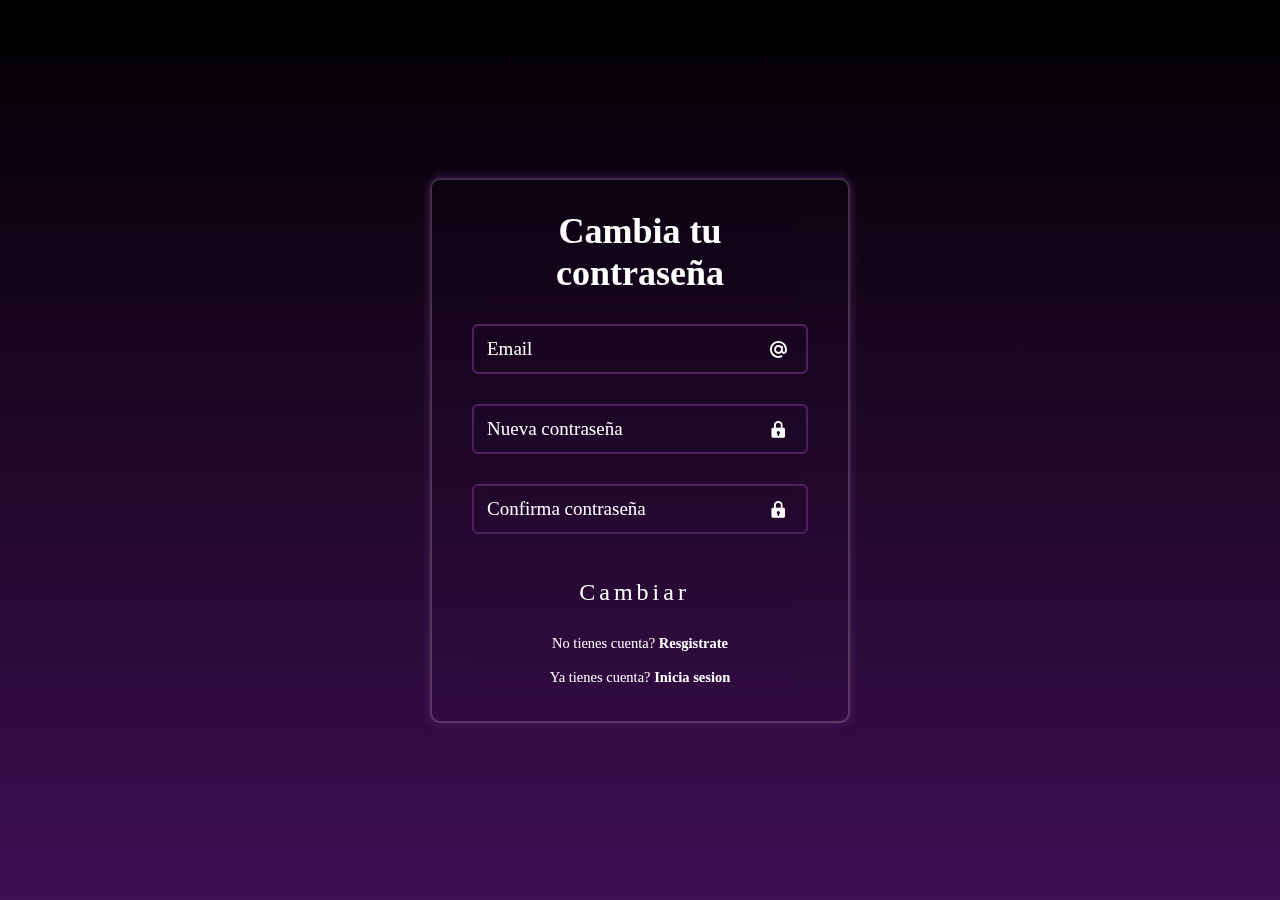
<file: cambiaPassword.html>
<!DOCTYPE html>
<html lang="en">
<head>
    <meta charset="UTF-8">
    <title>Inicia Sesion</title>
    <link rel="stylesheet" href="login.css">
    <link href='https://unpkg.com/boxicons@2.1.4/css/boxicons.min.css' rel='stylesheet'>

</head>
<body>
    <main class="c2">
        <div  class="logi1">
           
            <form action="">
                <h1>Cambia tu contraseña</h1>
                <div class="input-box">
                    <input type="email" required>
                    <label>Email</label>
                    <i class='bx bx-at'></i>                
                </div>
    
                <div class="input-box">
                    <input type="password" required>
                    <label>Nueva contraseña</label>
                    <i class="bx bxs-lock"></i>
                </div>

                <div class="input-box">
                    <input type="password" required>
                    <label>Confirma contraseña</label>
                    <i class="bx bxs-lock"></i>
                </div>

    
                <a href="#" class="c1">
                    <span id="span1"></span>
                    <span id="span2"></span>
                    <span id="span3"></span>
                    <span id="span4"></span>
                    Cambiar
                </a> 
    
                <div class="register-link">
                    <p>No tienes cuenta? <a href="#">Resgistrate</a></p><br>
                    <p>Ya tienes cuenta? <a href="#">Inicia sesion</a></p>
                </div>
            </form>
        </div>
    </main>
    
</body>
</html>
</file>
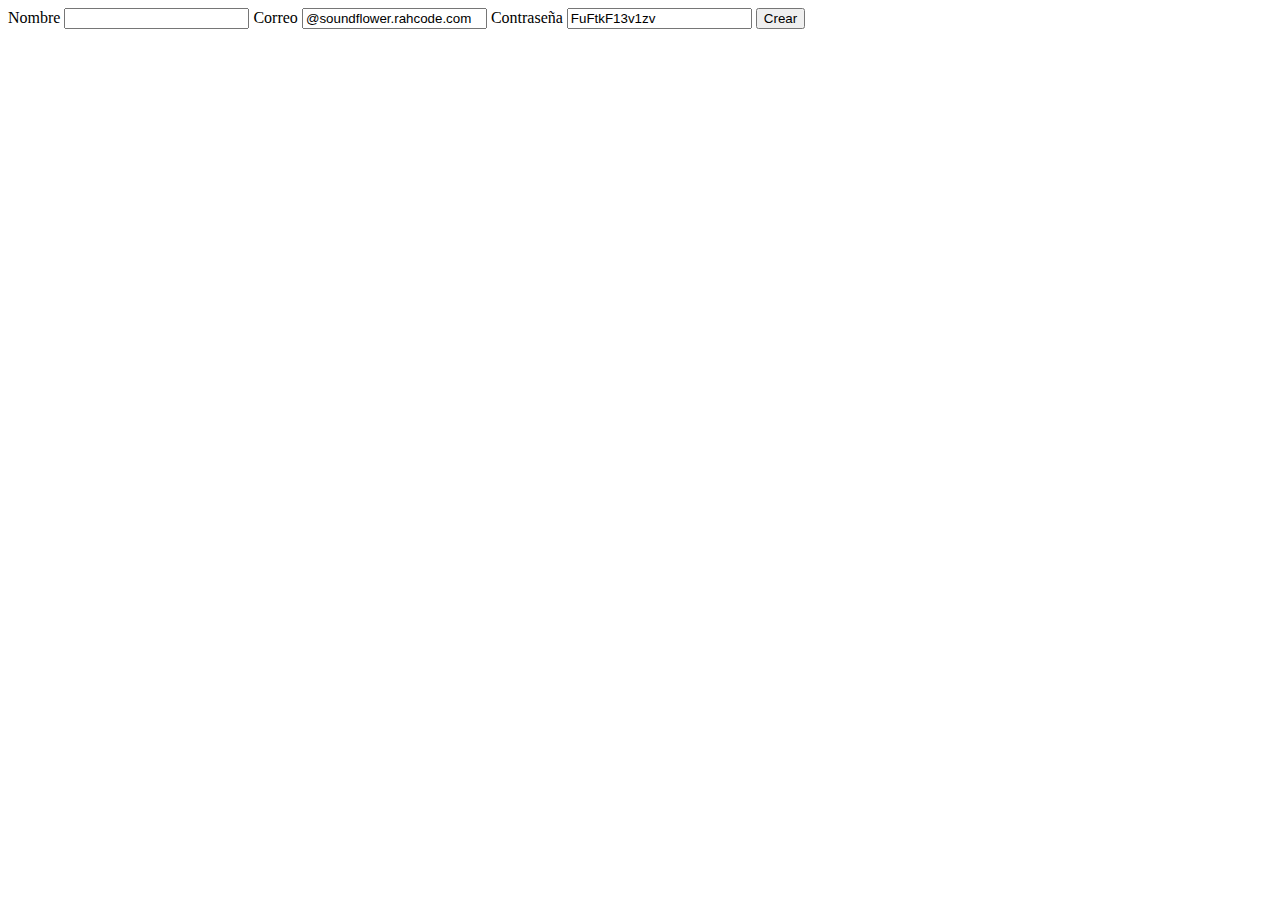
<file: crear-disquera.html>
<!DOCTYPE html>
<html lang="en">
  <head>
    <meta charset="UTF-8" />
    <meta name="viewport" content="width=device-width, initial-scale=1.0" />
    <title>Document</title>
  </head>
  <body>
    <form action="assets/php/crear-disquera.php" method="post">
      <label for="nombre">Nombre</label>
      <input type="text" name="nombre" id="nombre" required />
      <label for="mail">Correo</label>
      <input type="email" name="mail" id="mail" value="@soundflower.rahcode.com" required />
      <label for="pass">Contraseña</label>
      <input type="text" name="pass" id="pass" readonly />
      <input type="submit" value="Crear" />
    </form>
    <script type="module" src="assets/js/crear-disquera.js"></script>
  </body>
</html>
</file>
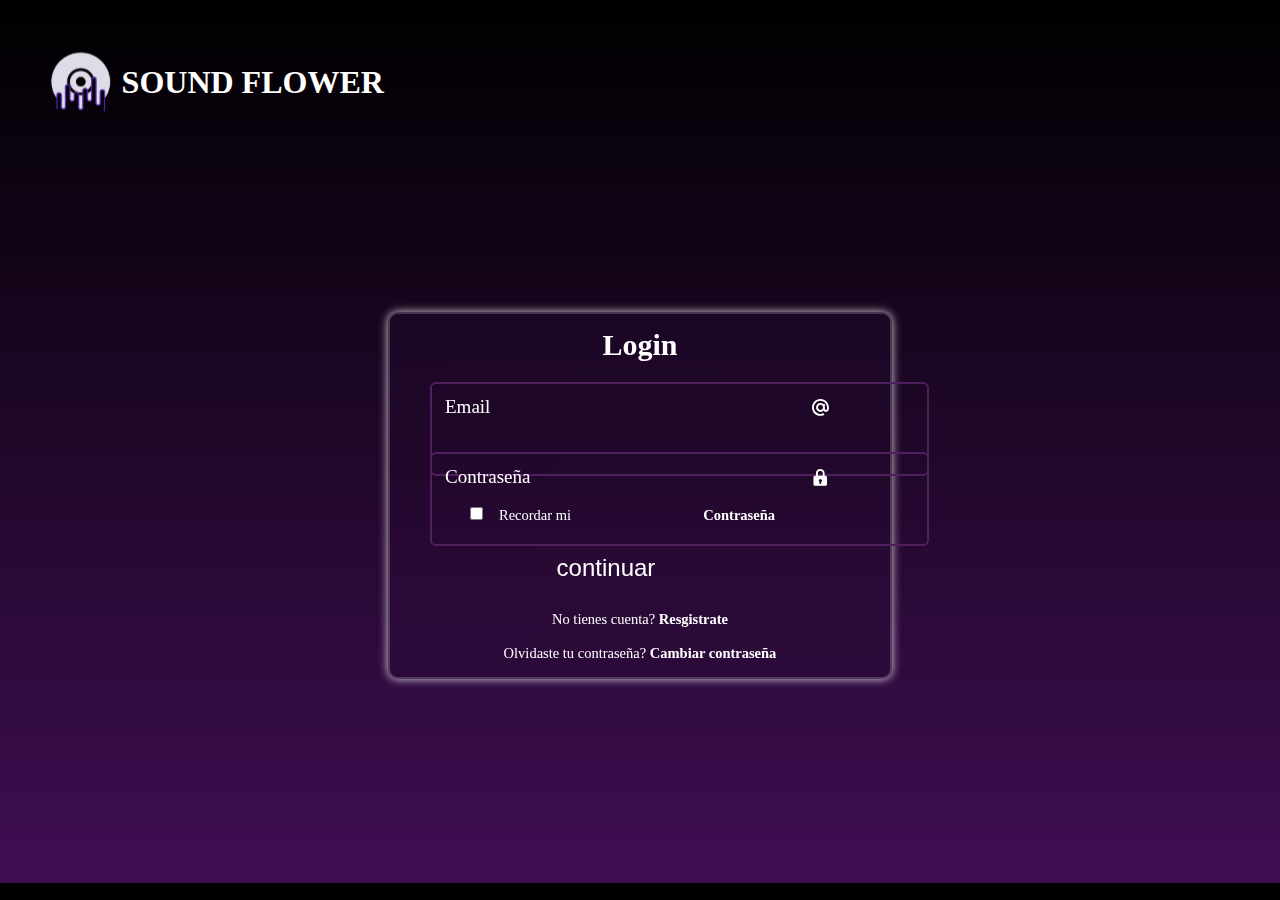
<file: login.html>
<!DOCTYPE html>
<html lang="en">
<head>
    <meta charset="UTF-8">
    <title>Inicia Sesion</title>
    <link rel="stylesheet" href="assets/css/login.css">
    <link href='https://unpkg.com/boxicons@2.1.4/css/boxicons.min.css' rel='stylesheet'>

</head>
<body>
    <section id="logo">
        <div id="imgs">
            <img class="log" src="/assets/img/logo.svg">
        </div>
        <div id="imgs" class="txtt">
            <h1>SOUND FLOWER</h1>
        </div>
    </section>
    <main class="c2">
        <div  class="logi1">
           
            <form action="assets/php/login.php" method="post">
                <h1>Login</h1>
                <div class="input-box">
                    <input type="email" name="loginCorreo" required>
                    <label>Email</label>
                    <i class='bx bx-at'></i>                
                </div>
    
                <div class="input-box">
                    <input type="password" name="loginContra" required>
                    <label>Contraseña</label>
                    <i class="bx bxs-lock"></i>
                </div>
                <div class="remember-forgot">
                    <label>
                        <input type="checkbox">Recordar mi 
                    </label>
                    <a href="#">Contraseña</a>
    
                </div>
    
                <div  class="c1" >
                    <input class="botonTerminar" type="submit"value="continuar">
                    <span id="span1"></span>
                    <span id="span2"></span>
                    <span id="span3"></span>
                    <span id="span4"></span>
                </div>
    
                <div class="register-link">
                    <p>No tienes cuenta? <a href="registro.html">Resgistrate</a></p><br>
                    <p>Olvidaste tu contraseña? <a href="password.html">Cambiar contraseña</a></p>
                </div>
            </form>
        </div>
    </main>
    
</body>
</html>
</file>
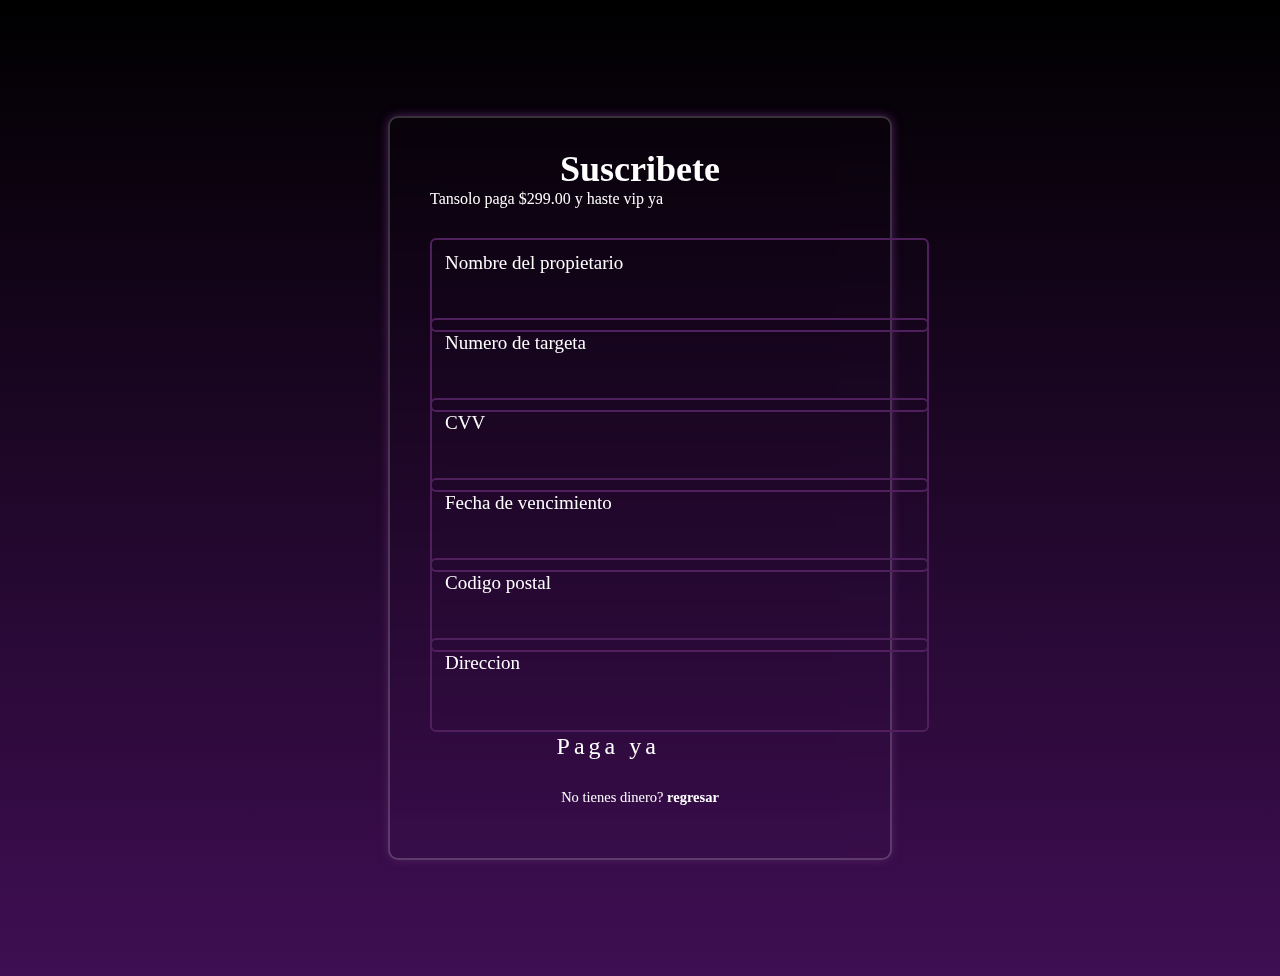
<file: pago.html>
<!DOCTYPE html>
<html lang="en">
<head>
    <meta charset="UTF-8">
    <title>Inicia Sesion</title>
    <link rel="stylesheet" href="assets/css/pago.css">
</head>
<body>
    <main class="c2">
        <div  class="logi1">
           
            <form action="">
                <h1>Suscribete</h1>
                <p>Tansolo paga $299.00 y haste vip ya</p>
                <div class="input-box">
                    <input type="text" required>
                    <label>Nombre del propietario</label>
                </div>
                <div class="input-box">
                    <input type="number" required>
                    <label>Numero de targeta</label>
                </div>
                <div class="input-box">
                    <input type="number" required>
                    <label>CVV</label>
                </div>
                <div class="input-box">
                    <input type="number" required>
                    <label>Fecha de vencimiento</label>
                </div>
                <div class="input-box">
                    <input type="number" required>
                    <label>Codigo postal</label>
                </div>
                <div class="input-box">
                    <input type="text" required>
                    <label>Direccion</label>
                </div>
                <a href="#" class="c1">
                    <span id="span1"></span>
                    <span id="span2"></span>
                    <span id="span3"></span>
                    <span id="span4"></span>
                    Paga ya
                </a> 
    
                <div class="register-link">
                    <p>No tienes dinero? <a href="/">regresar</a></p><br>
                </div>
            </form>
        </div>
    </main>
    
</body>
</html>
</file>
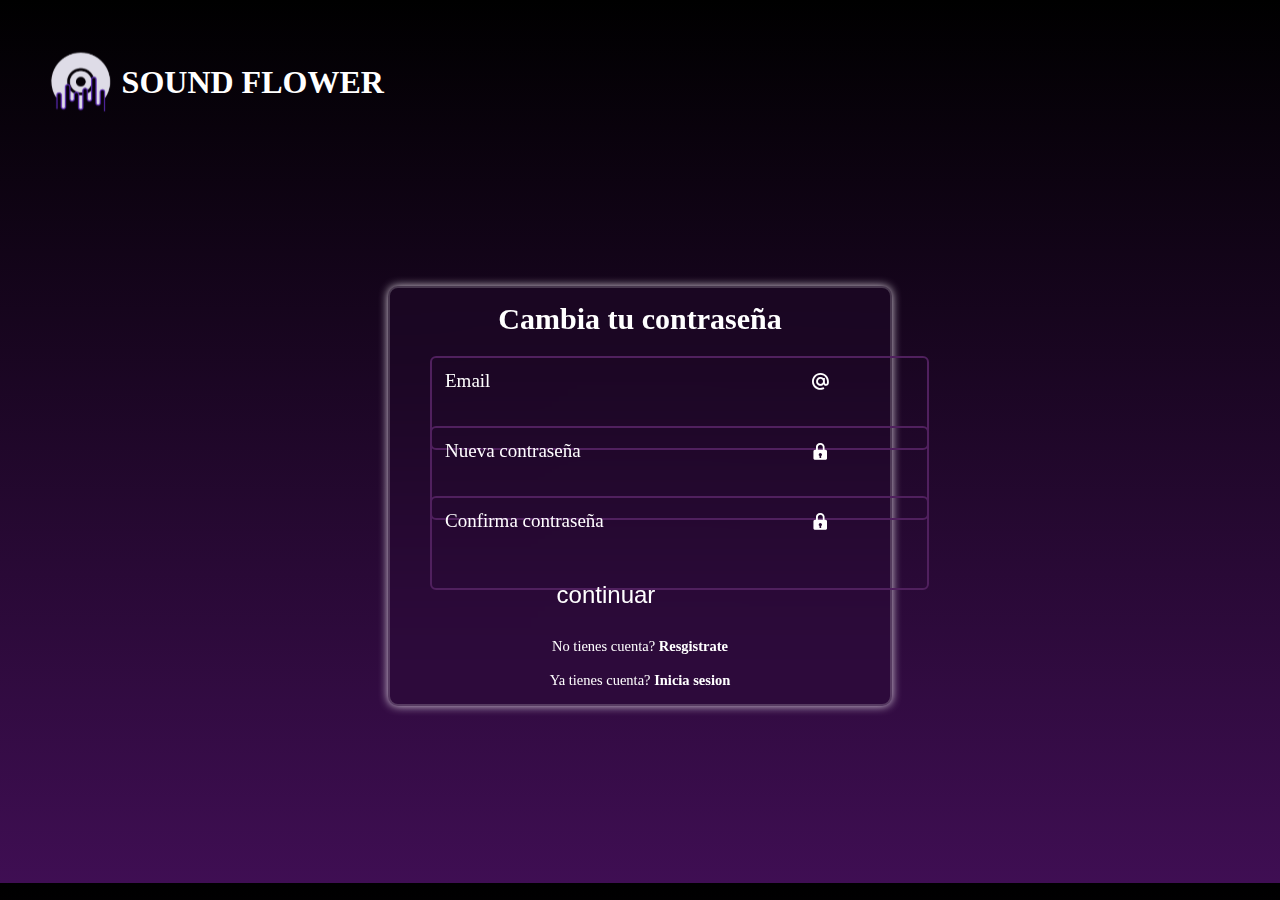
<file: password.html>
<!DOCTYPE html>
<html lang="en">
<head>
    <meta charset="UTF-8">
    <title>Inicia Sesion</title>
    <link rel="stylesheet" href="assets/css/login.css">
    <link href='https://unpkg.com/boxicons@2.1.4/css/boxicons.min.css' rel='stylesheet'>

</head>
<body>
    <section id="logo">
        <div id="imgs">
            <img class="log" src="/assets/img/logo.svg">
        </div>
        <div id="imgs" class="txtt">
            <h1>SOUND FLOWER</h1>
        </div>
    </section>
    <main class="c2">
        <div  class="logi1">
           
            <form action="assets/php/password.php" method="post">
                <h1>Cambia tu contraseña</h1>
                <div class="input-box">
                    <input type="email" name="cambiaCorreo" required>
                    <label>Email</label>
                    <i class='bx bx-at'></i>                
                </div>
    
                <div class="input-box">
                    <input type="password" name="cambiaPass" required>
                    <label>Nueva contraseña</label>
                    <i class="bx bxs-lock"></i>
                </div>

                <div class="input-box">
                    <input type="password" name="CambiaConfirm" required>
                    <label>Confirma contraseña</label>
                    <i class="bx bxs-lock"></i>
                </div>

    
                <div  class="c1" >
                    <input class="botonTerminar" type="submit"value="continuar">
                    <span id="span1"></span>
                    <span id="span2"></span>
                    <span id="span3"></span>
                    <span id="span4"></span>
                </div>
    
                <div class="register-link">
                    <p>No tienes cuenta? <a href="registro.html">Resgistrate</a></p><br>
                    <p>Ya tienes cuenta? <a href="login.html">Inicia sesion</a></p>
                </div>
            </form>
        </div>
    </main>
    
</body>
</html>
</file>
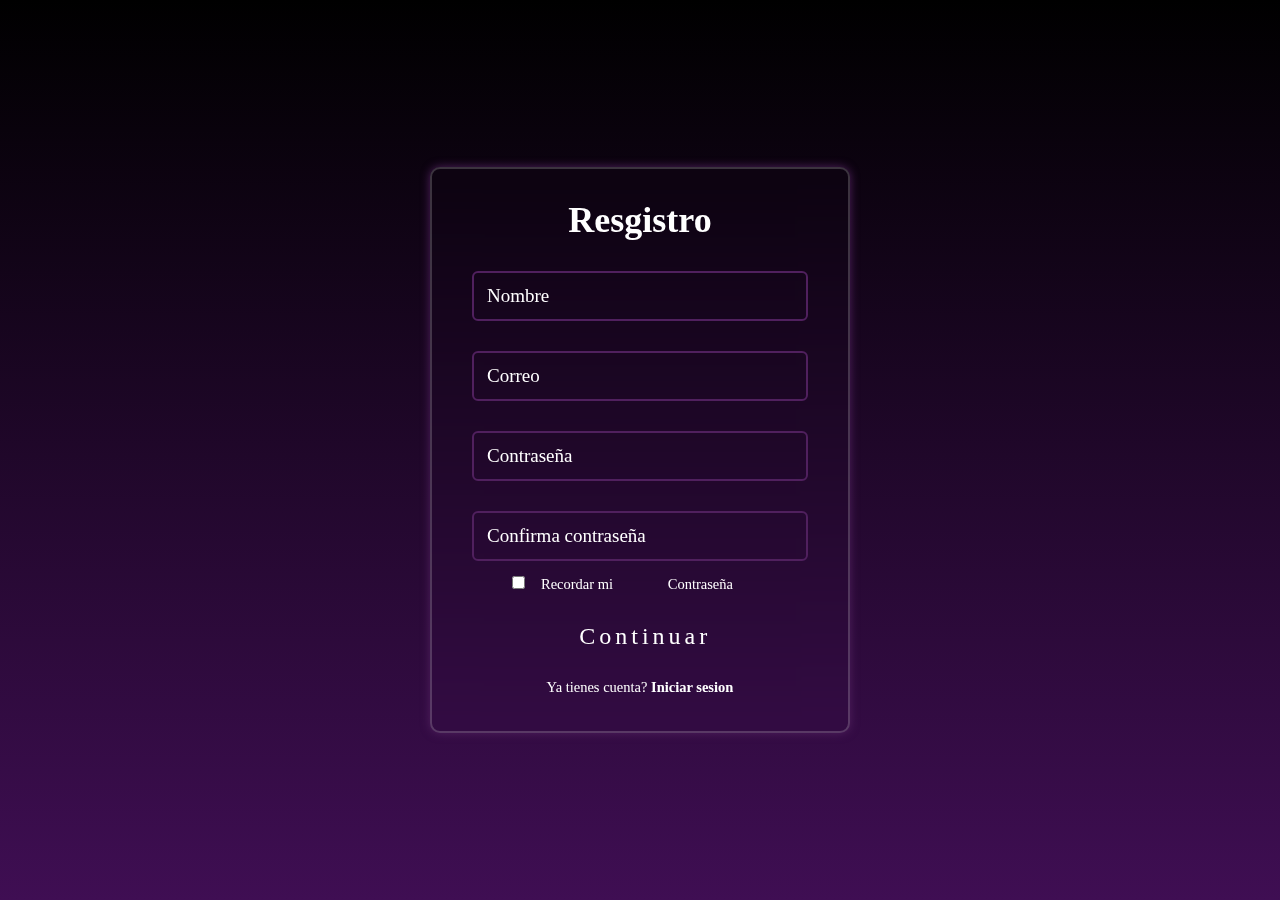
<file: register.html>
<!DOCTYPE html>
<html lang="en">
<head>
    <meta charset="UTF-8">
    <link rel="stylesheet" href="login.css">
    <title>Registrate</title>
</head>
<body>
    <main class="c2">
        <div  class="logi1">
           
            <form action="">
                <h1>Resgistro</h1>
                <div class="input-box">
                    <input type="text" required>
                    <label>Nombre</label>
                   
                </div>
                
                <div class="input-box">
                    <input type="email" required>
                    <label>Correo</label>
                   
                </div>
                
                <div class="input-box">
                    <input type="password" required>
                    <label>Contraseña</label>
                </div>
                
                <div class="input-box">
                    <input type="password" required>
                    <label>Confirma contraseña</label>
                </div>
                
                <div class="remember-forgot">
                    <label>
                        <input type="checkbox">Recordar mi 
                    </label>
                    <a href="#">Contraseña</a>
    
                </div>
    
                <a href="#" class="c1">
                    <span id="span1"></span>
                    <span id="span2"></span>
                    <span id="span3"></span>
                    <span id="span4"></span>
                    Continuar
                </a> 
    
                <div class="register-link">
                    <p>Ya tienes cuenta? <a href="login.html">Iniciar sesion</a></p>
                </div>
            </form>
        </div>
    </main>
    
</body>
</html>
</file>
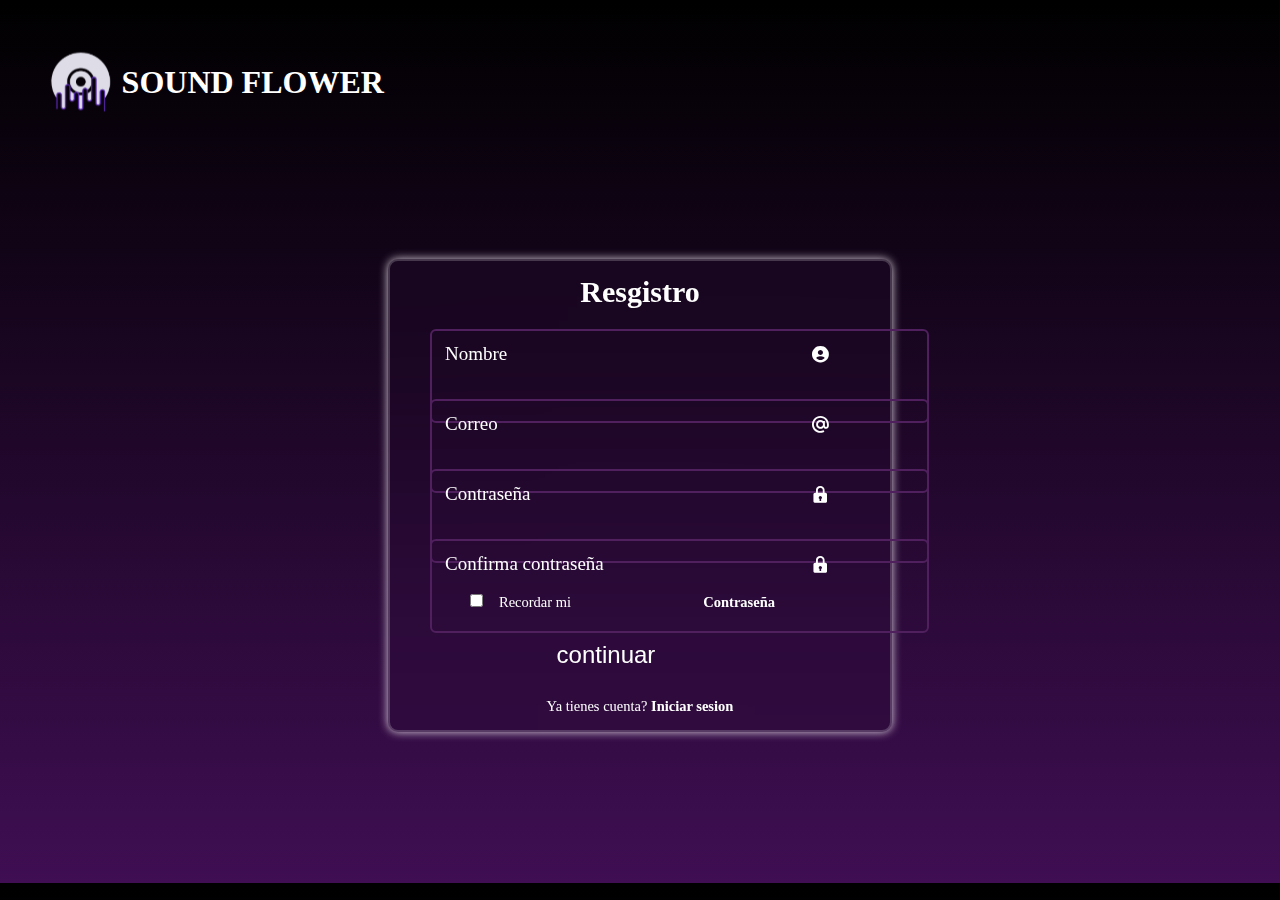
<file: registro.html>
<!DOCTYPE html>
<html lang="en">
<head>
    <meta charset="UTF-8">
    <title>Registrate</title>
    <link rel="stylesheet" href="assets/css/login.css">
    <link href='https://unpkg.com/boxicons@2.1.4/css/boxicons.min.css' rel='stylesheet'>

</head>
<body>
    <section id="logo">
        <div id="imgs">
            <img class="log" src="/assets/img/logo.svg">
        </div>
        <div id="imgs" class="txtt">
            <h1>SOUND FLOWER</h1>
        </div>
    </section>
    <main class="c2">
        <div  class="logi1">
           
            <form action="assets/php/registro.php" method="post">
                <h1>Resgistro</h1>
                <div class="input-box">
                    <input type="text"  name="nombre" required>
                    <label>Nombre</label>
                    <i class='bx bxs-user-circle'></i>
                   
                </div>
                
                <div class="input-box">
                    <input type="email" name="correo" required>
                    <label>Correo</label>
                    <i class='bx bx-at'></i>
                </div>
                
                <div class="input-box">
                    <input type="password"  name="contra"  required>
                    <label>Contraseña</label>
                    <i class="bx bxs-lock"></i>
                </div>
                
                <div class="input-box">
                    <input type="password" name="confirmcontra" required>
                    <label>Confirma contraseña</label>
                    <i class="bx bxs-lock"></i>
                </div>
                
                <div class="remember-forgot">
                    <label>
                        <input type="checkbox">Recordar mi 
                    </label>
                    <a href="#">Contraseña</a>
    
                </div>
                <div  class="c1" >
                    <input class="botonTerminar" type="submit"value="continuar">
                    <span id="span1"></span>
                    <span id="span2"></span>
                    <span id="span3"></span>
                    <span id="span4"></span>
                </div>
    
                <div class="register-link">
                    <p>Ya tienes cuenta? <a href="login.html">Iniciar sesion</a></p>
                </div>
            </form>
        </div>
    </main>
    
</body>
</html>
</file>
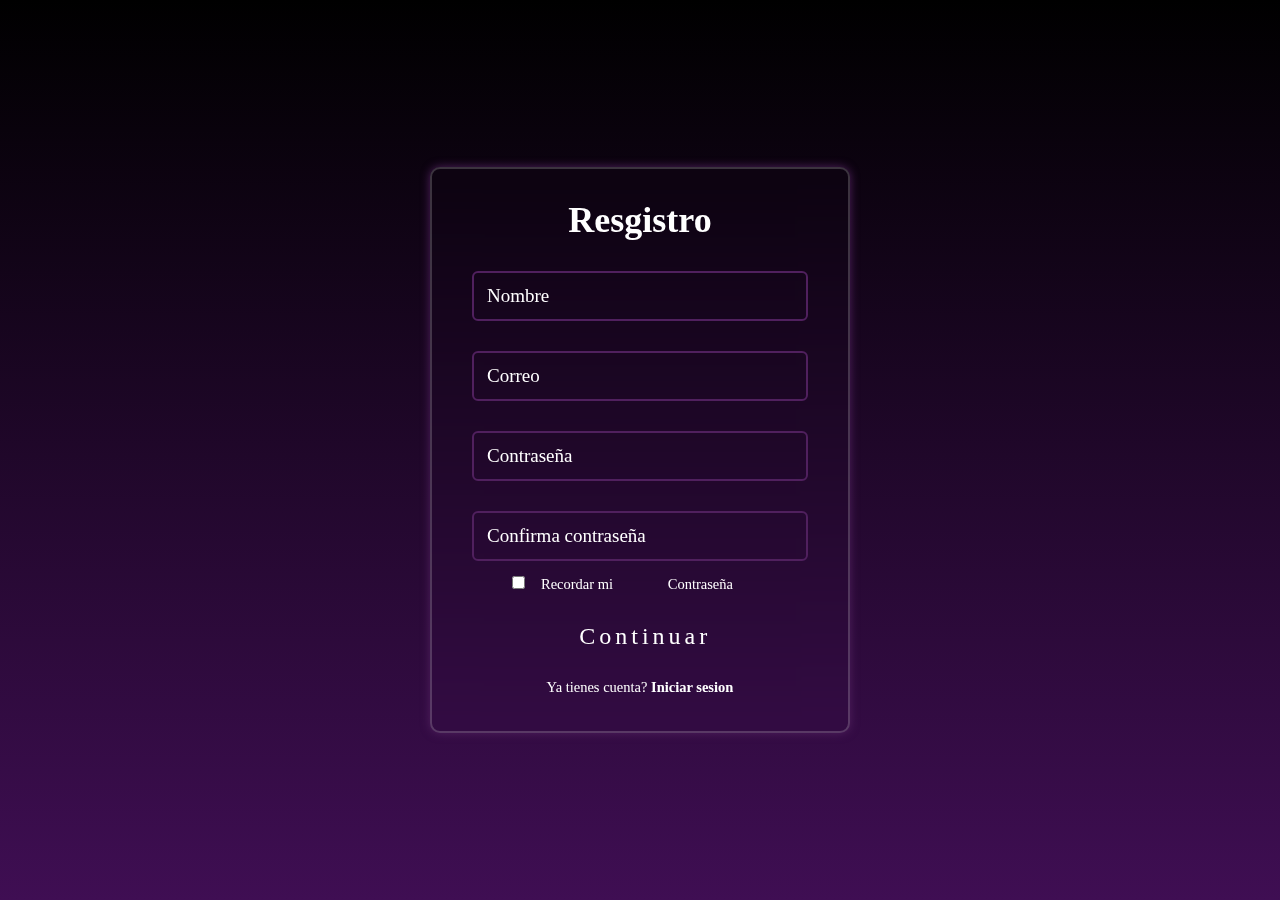
<file: resgistro.html>
<!DOCTYPE html>
<html lang="en">
<head>
    <meta charset="UTF-8">
    <link rel="stylesheet" href="login.css">
    <title>Registrate</title>
</head>
<body>
    <main class="c2">
        <div  class="logi1">
           
            <form action="">
                <h1>Resgistro</h1>
                <div class="input-box">
                    <input type="text" required>
                    <label>Nombre</label>
                   
                </div>
                
                <div class="input-box">
                    <input type="email" required>
                    <label>Correo</label>
                   
                </div>
                
                <div class="input-box">
                    <input type="password" required>
                    <label>Contraseña</label>
                </div>
                
                <div class="input-box">
                    <input type="password" required>
                    <label>Confirma contraseña</label>
                </div>
                
                <div class="remember-forgot">
                    <label>
                        <input type="checkbox">Recordar mi 
                    </label>
                    <a href="#">Contraseña</a>
    
                </div>
    
                <a href="#" class="c1">
                    <span id="span1"></span>
                    <span id="span2"></span>
                    <span id="span3"></span>
                    <span id="span4"></span>
                    Continuar
                </a> 
    
                <div class="register-link">
                    <p>Ya tienes cuenta? <a href="#">Iniciar sesion</a></p>
                </div>
            </form>
        </div>
    </main>
    
</body>
</html>
</file>
<file: login.css>
*{
    margin: 0%;
    padding: 0%;
    box-sizing: border-box;
    color: #fff;
   
}
body{
    height: 100%;
    width: 100%;
    background: linear-gradient(180deg, #000 0%, #000 0.01%, #3f0e53 100%);
    font-family: consolas;
    
}
main{
    display: flex;
   align-content: center;
    justify-content: center;
    align-items: center;
    min-height: 100vh;  
}

.logi1{
    width: 420px;
    background: transparent;
    border: 2px solid rgba(245, 243, 243, 0.2);
    backdrop-filter: blur(20px);
    box-shadow: 0 0 10px #50205e;
    color: #fff;
    border-radius: 10px;
    padding: 30px 40px;
}
.logi1 h1{
    font-size: 36px;
    text-align: center;
}
.logi1 .input-box{
    position: relative;
    width: 100%;
    height: 50px;
    margin: 30px 0;
}

.input-box input{
    width: 100%;
    height: 100%;
    background: transparent;
    border: none;
    outline: none;
    border: 2px solid #50205e;
    border-radius: 6px;
    font-size: 16px;
    padding: 20px 45px 20px 30px;
}

.input-box label{
    position: absolute;
    top: 50%;
    left: 15px;
    transform: translateY(-50%);
    font-size: 19px;
    pointer-events: none;
}

input:focus ~label{
    transition: static;
    transition: 0.3s;
    top: 0;
    left: 15px;
    font-size: 16px;
    padding: 0 2px;
    background: #50205e;
}
input:valid ~ label {
	background: #50205e;
	left: 16px;
	padding: 0 2px;
	top: 0;
    font-size: 16px;
}

/*-----------------------------------------*/
.input-box input::placeholder{
    color: #fff;
}
.input-box i{
    position: absolute;
    right: 20px;
    top: 50%;
    transform: translateY(-50%);
    font-size: 20px;
}
.logi1 .remember-forgot{
    display: flex;
    justify-content: space-between;
    font-size: 14.5px;
    margin: -15px 0 15px;
    margin-right: 75px;
    margin-left: 40px;
}
.remember-forgot label input{
     accent-color: #fff;
     margin-right: 16px;
}
.remember-forgot a{
    color: #fff;
    text-decoration: none;
}
.remember-forgot a:hover{
    text-decoration: underline;
}
/*-----------------------------------------------------*/


.logi1 .c1{
    margin-left: 23%;
    text-align: center;
    position: relative;
    display: inline-block;
    padding: 15px 30px;
    color: #fff;
    letter-spacing: 4px;
    font-size: 24px;
    text-decoration: none;
    overflow: hidden;
    transition: 0.2s;
}
.c1:hover{
    background: #a945c7;
    box-shadow: 0 0 10px #d9bce1, 0 0 40px #a945c7, 0 0 80px #a945c7;
    transition-delay: 1s;
    
}
.c1 span{
    position: absolute;
    display: block;   
}
#span1{
    top: 0;
    left: -100%;
    width: 100%;
    height: 2px;
    background: #50205e;
}
.c1:hover #span1{
    left: 100%;
    transition: 1s;
}


#span3{
    bottom: 0;
    right: -100%;
    width: 100%;
    height: 2px;
    background: #50205e;
}
.c1:hover #span3{
    right: 100%;
    transition: 1s;
    transition-delay: 0.5s;
}

#span2{
    top: -100%;
    right: 0;
    width: 2px;
    height: 100%;
    background: #50205e;
}
.c1:hover #span2{
    top: 100%;
    transition: 1s;
    transition-delay: 0.25s;
}

#span4{
    bottom: -100%;
    left: 0;
    width: 2px;
    height: 100%;
    background: #50205e;
}
.c1:hover #span4{
    bottom: 100%;
    transition: 1s;
    transition-delay: 0.75s;
}
/*------------------------------*/
.logi1 .register-link{
    font-size: 14.5px;
    text-align: center;
    margin: 10px 0 5px;
}
.register-link p a{
    color: #fff;
    text-decoration: none;
    font-weight: 600;
}
.register-link p a:hover{
    text-decoration: underline;
}
</file>
<file: assets/css/login.css>
@import url(style.css);
main{
    display: flex;
   align-content: center;
    justify-content: center;
    align-items: center;
    min-height: 83.3vh;  
}

.logi1{
    width: 420px;
    background: transparent;
    border: 2px solid rgba(255, 255, 255, 0.2);
    backdrop-filter: blur(100px);
    box-shadow: 0 0 10px  #dcd3de;
    color: #fff;
    border-radius: 10px;
    padding: 10px 40px;
}
.logi1 h1{
    margin-top: 1%;
    
    font-size: 30px;
    text-align: center;
}
.logi1 .input-box{
    position: relative;
    width: 100%;
    height: 50px;
    margin: 20px 0;
}

.input-box input{
    width: 100%;
    height: 100%;
    background: transparent;
    border: none;
    outline: none;
    border: 2px solid #50205e;
    border-radius: 6px;
    font-size: 16px;
    padding: 20px 45px 20px 30px;
}

.input-box label{
    position: absolute;
    top: 50%;
    left: 15px;
    transform: translateY(-50%);
    font-size: 19px;
    pointer-events: none;
}

input:focus ~label{
    transition: static;
    transition: 0.3s;
    top: 0;
    left: 15px;
    font-size: 16px;
    padding: 0 2px;
    background: linear-gradient(180deg, #000 0%, #000 0.01%, #3f0e53 100%);
}
input:valid ~ label {
	left: 16px;
	padding: 0 2px;
	top: 0;
    font-size: 16px;
}

/*-----------------------------------------*/
.input-box input::placeholder{
    color: #fff;
}
.input-box i{
    position: absolute;
    right: 20px;
    top: 50%;
    transform: translateY(-50%);
    font-size: 20px;
}
.logi1 .remember-forgot{
    display: flex;
    justify-content: space-between;
    font-size: 14.5px;
    margin: -15px 0 15px;
    margin-right: 75px;
    margin-left: 40px;
}
.remember-forgot label input{
     accent-color: rgb(203, 91, 203);
     margin-right: 16px;
}
.remember-forgot a{
    color: #fff;
    text-decoration: none;
    font-weight: 600;
}
.remember-forgot a:hover{
    text-decoration: underline;
}
/*-----------------------------------------------------*/


.logi1 .c1{
    margin-left: 23%;
    background-color: transparent;
    border: none;
    text-align: center;
    position: relative;
    display: inline-block;
    padding: 15px 30px;
    color: #fff;
    letter-spacing: 4px;
    font-size: 24px;
    text-decoration: none;
    overflow: hidden;
    transition: 0.2s;
}
.botonTerminar{
    width: 100%;
    height: 100%;
    font-size: x-large;
    background: transparent;
    border: none;
}
.c1:hover{
    background: #a945c7;
    box-shadow: 0 0 10px #d9bce1, 0 0 40px #a945c7, 0 0 80px #a945c7;
    transition-delay: 1s;
}
.c1 span{
    position: absolute;
    display: block;   
}
#span1{
    top: 0;
    left: -100%;
    width: 100%;
    height: 2px;
    background: #50205e;
}
.c1:hover #span1{
    left: 100%;
    transition: 1s;
}


#span3{
    bottom: 0;
    right: -100%;
    width: 100%;
    height: 2px;
    background: #50205e;
}
.c1:hover #span3{
    right: 100%;
    transition: 1s;
    transition-delay: 0.5s;
}

#span2{
    top: -100%;
    right: 0;
    width: 2px;
    height: 100%;
    background: #50205e;
}
.c1:hover #span2{
    top: 100%;
    transition: 1s;
    transition-delay: 0.25s;
}

#span4{
    bottom: -100%;
    left: 0;
    width: 2px;
    height: 100%;
    background: #50205e;
}
.c1:hover #span4{
    bottom: 100%;
    transition: 1s;
    transition-delay: 0.75s;
}
/*------------------------------*/
.logi1 .register-link{
    font-size: 14.5px;
    text-align: center;
    margin: 10px 0 5px;
}
.register-link p a{
    color: #fff;
    text-decoration: none;
    font-weight: 600;
}
.register-link p a:hover{
    text-decoration: underline;
}
#logo{
    margin-left: 2rem;
    margin-top: 2rem;
    display: flex;
    align-items: center;
}
#imgs{
    float: left;
}
.txtt{
    margin-left: 0.3rem;
}
.log{
    width: 4.5rem;
    height: 4.5rem;
}
</file>
<file: assets/css/pago.css>
@import url(style.css);

main{
    margin-top: 2%;
    margin-bottom: 2%;
    display: flex;
   align-content: center;
    justify-content: center;
    align-items: center;
    min-height: 100vh;  
}
input[type=number]::-webkit-inner-spin-button, 
input[type=number]::-webkit-outer-spin-button { 
  -webkit-appearance: none; 
  margin: 0; 
}
input[type=number] { -moz-appearance:textfield; }
.logi1{
    width: 420px;
    background: transparent;
    border: 2px solid rgba(245, 243, 243, 0.2);
    backdrop-filter: blur(20px);
    box-shadow: 0 0 10px #50205e;
    color: #fff;
    border-radius: 10px;
    padding: 30px 40px;
}
.logi1 h1{
    font-size: 36px;
    text-align: center;
}
.logi1 .input-box{
    position: relative;
    width: 100%;
    height: 50px;
    margin: 30px 0;
}

.input-box input{
    width: 100%;
    height: 100%;
    background: transparent;
    border: none;
    outline: none;
    border: 2px solid #50205e;
    border-radius: 6px;
    font-size: 16px;
    padding: 20px 45px 20px 30px;
}
select {
    width: 100%;
    height: 100%;
    background: transparent;
    border: none;
    outline: none;
    border: 2px solid #50205e;
    border-radius: 6px;
    font-size: 17px;
    padding-left: 10px;
}
option{
    background-color: #3f0e53;
    border: none;
    margin: 0%;
    padding: 0%;
}

.input-box label{
    position: absolute;
    top: 50%;
    left: 15px;
    transform: translateY(-50%);
    font-size: 19px;
    pointer-events: none;
}

input:focus ~label{
    transition: static;
    transition: 0.3s;
    top: 0;
    left: 15px;
    font-size: 16px;
    padding: 0 2px;
    background: #50205e;
}
input:valid ~ label {
	background: #50205e;
	left: 16px;
	padding: 0 2px;
	top: 0;
    font-size: 16px;
}

/*-----------------------------------------*/
.input-box input::placeholder{
    color: #fff;
}
.terminar{
    background: transparent;
    width: 100%;
    height: 100%;
    font-size: 26px;
    border: none;
}
.input-box i{
    position: absolute;
    right: 20px;
    top: 50%;
    transform: translateY(-50%);
    font-size: 20px;
}
.logi1 .remember-forgot{
    display: flex;
    justify-content: space-between;
    font-size: 14.5px;
    margin: -15px 0 15px;
    margin-right: 75px;
    margin-left: 40px;
}
.remember-forgot label input{
     accent-color: #fff;
     margin-right: 16px;
}
.remember-forgot a{
    color: #fff;
    text-decoration: none;
}
.remember-forgot a:hover{
    text-decoration: underline;
}
/*-----------------------------------------------------*/


.logi1 .c1{
    margin-left: 23%;
    text-align: center;
    position: relative;
    display: inline-block;
    padding: 15px 30px;
    color: #fff;
    letter-spacing: 4px;
    font-size: 24px;
    text-decoration: none;
    overflow: hidden;
    transition: 0.2s;
}
.c1:hover{
    background: #a945c7;
    box-shadow: 0 0 10px #d9bce1, 0 0 40px #a945c7, 0 0 80px #a945c7;
    transition-delay: 1s;
    
}
.c1 span{
    position: absolute;
    display: block;   
}
#span1{
    top: 0;
    left: -100%;
    width: 100%;
    height: 2px;
    background: #50205e;
}
.c1:hover #span1{
    left: 100%;
    transition: 1s;
}


#span3{
    bottom: 0;
    right: -100%;
    width: 100%;
    height: 2px;
    background: #50205e;
}
.c1:hover #span3{
    right: 100%;
    transition: 1s;
    transition-delay: 0.5s;
}

#span2{
    top: -100%;
    right: 0;
    width: 2px;
    height: 100%;
    background: #50205e;
}
.c1:hover #span2{
    top: 100%;
    transition: 1s;
    transition-delay: 0.25s;
}

#span4{
    bottom: -100%;
    left: 0;
    width: 2px;
    height: 100%;
    background: #50205e;
}
.c1:hover #span4{
    bottom: 100%;
    transition: 1s;
    transition-delay: 0.75s;
}
/*------------------------------*/
.logi1 .register-link{
    font-size: 14.5px;
    text-align: center;
    margin: 10px 0 5px;
}
.register-link p a{
    color: #fff;
    text-decoration: none;
    font-weight: 600;
}
.register-link p a:hover{
    text-decoration: underline;
}
</file>
